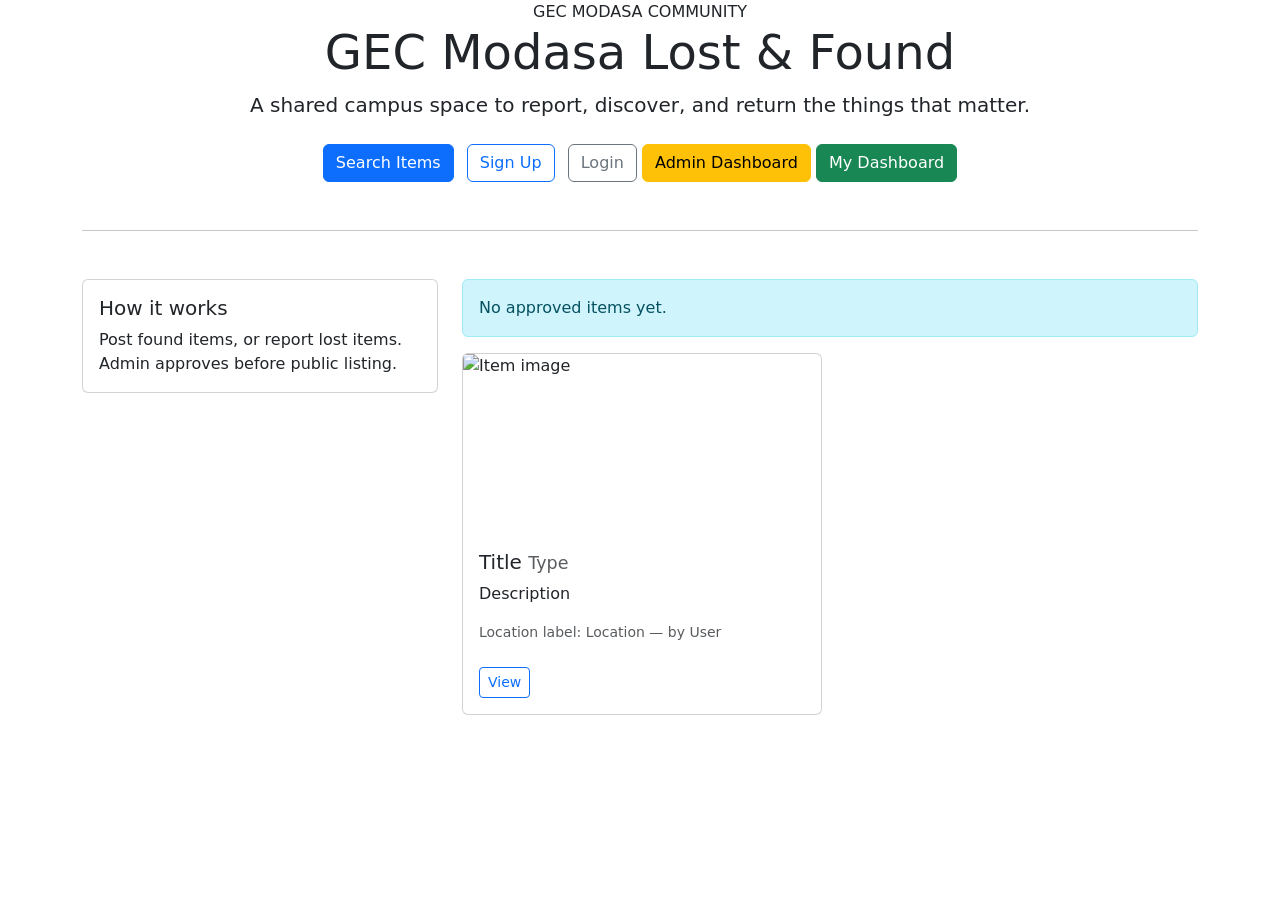
<file: src/main/resources/templates/index.html>
<!DOCTYPE html>
<html xmlns:th="http://www.thymeleaf.org">
<head>
    <meta charset="utf-8">
    <title>GEC Modasa Lost &amp; Found</title>
    <meta name="viewport" content="width=device-width, initial-scale=1">
    <link href="https://cdn.jsdelivr.net/npm/bootstrap@5.3.2/dist/css/bootstrap.min.css" rel="stylesheet">
    <link th:href="@{/css/style.css}" rel="stylesheet">
    <link th:href="@{/css/index.css}" rel="stylesheet">
</head>
<body class="home-page">
<div th:replace="~{fragments/navbar :: navbar}"></div>
<main class="home-main">
<div class="container page-section">
    <section class="home-hero text-center">
        <span class="home-kicker">GEC MODASA COMMUNITY</span>
        <h1 class="display-5">GEC Modasa Lost &amp; Found</h1>
        <p class="lead">A shared campus space to report, discover, and return the things that matter.</p>
        <div class="mt-4 hero-actions">
            <a th:href="@{/browse}" class="btn btn-primary me-2">Search Items</a>
            <th:block th:if="${currentUser == null}">
                <a th:href="@{/register}" class="btn btn-outline-primary me-2">Sign Up</a>
                <a th:href="@{/login}" class="btn btn-outline-secondary">Login</a>
            </th:block>
            <th:block th:if="${currentUser != null}">
                <a th:if="${currentUser.admin}" th:href="@{/admin}" class="btn btn-warning">Admin Dashboard</a>
                <a th:if="${!currentUser.admin}" th:href="@{/dashboard}" class="btn btn-success">My Dashboard</a>
            </th:block>
        </div>
    </section>

    <hr class="home-divider my-5">

    <div class="row home-content">
        <div class="col-md-4">
            <div class="card mb-3">
                <div class="card-body">
                    <h5 class="card-title">How it works</h5>
                    <p class="card-text">Post found items, or report lost items. Admin approves before public listing.</p>
                </div>
            </div>
        </div>
        <div class="col-md-8">
            <div th:if="${#lists.isEmpty(recentItems)}" class="alert alert-info">No approved items yet.</div>
            <div th:if="${!#lists.isEmpty(recentItems)}" class="row row-cols-1 row-cols-md-2 g-3">
                <div class="col" th:each="item : ${recentItems}">
                    <div class="card h-100">
                        <img th:if="${item.image != null}" th:src="@{'/uploads/' + ${item.image}}"
                             class="card-img-top" style="height:180px;object-fit:cover" alt="Item image">
                        <div class="card-body">
                            <h5 class="card-title">
                                <span th:text="${item.title}">Title</span>
                                <small class="text-muted" th:text="${#strings.capitalize(item.type.name())}">Type</small>
                            </h5>
                            <p class="card-text" th:text="${item.description}">Description</p>
                            <p class="text-muted small">
                                <span th:text="${item.type.name() == 'lost' ? 'Lost at' : 'Found at'}">Location label</span>:
                                <span th:text="${item.location}">Location</span>
                                &mdash; by <span th:text="${item.addedName}">User</span>
                            </p>
                            <a th:href="@{/item/{id}(id=${item.id})}" class="btn btn-sm btn-outline-primary mt-2">View</a>
                        </div>
                    </div>
                </div>
            </div>
        </div>
    </div>
</div>
</main>
<script src="https://cdn.jsdelivr.net/npm/bootstrap@5.3.2/dist/js/bootstrap.bundle.min.js"></script>
</body>
</html>
</file>
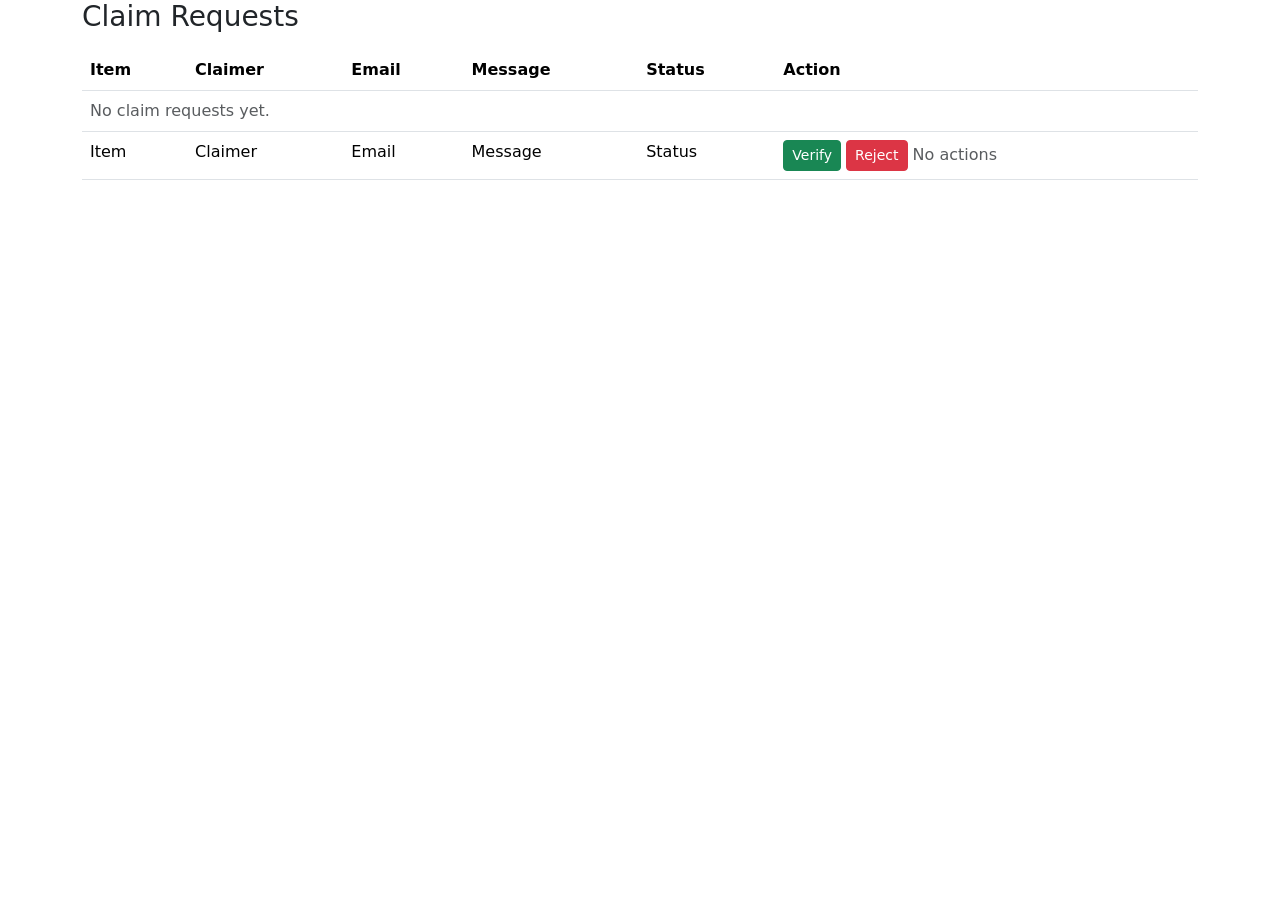
<file: src/main/resources/templates/admin-claims.html>
<!DOCTYPE html>
<html xmlns:th="http://www.thymeleaf.org">
<head>
    <meta charset="utf-8">
    <meta name="viewport" content="width=device-width, initial-scale=1">
    <title>Claim Requests</title>
    <link href="https://cdn.jsdelivr.net/npm/bootstrap@5.3.2/dist/css/bootstrap.min.css" rel="stylesheet">
    <link th:href="@{/css/style.css}" rel="stylesheet">
</head>
<body>
<div th:replace="~{fragments/navbar :: navbar}"></div>
<div class="container page-section">
    <h3 class="mb-3">Claim Requests</h3>
    <div class="table-responsive">
        <table class="table">
            <thead><tr><th>Item</th><th>Claimer</th><th>Email</th><th>Message</th><th>Status</th><th>Action</th></tr></thead>
            <tbody>
            <tr th:if="${#lists.isEmpty(claims)}">
                <td colspan="6" class="text-muted">No claim requests yet.</td>
            </tr>
            <tr th:each="claim : ${claims}">
                <td th:text="${claim.itemTitle}">Item</td>
                <td th:text="${claim.claimerName}">Claimer</td>
                <td th:text="${claim.claimerEmail}">Email</td>
                <td th:text="${claim.message}">Message</td>
                <td th:text="${#strings.capitalize(claim.status.name())}">Status</td>
                <td>
                    <th:block th:if="${claim.status.name() == 'requested'}">
                        <a class="btn btn-sm btn-success" th:href="@{/admin(action='verify_claim', id=${claim.id})}">Verify</a>
                        <a class="btn btn-sm btn-danger" th:href="@{/admin(action='reject_claim', id=${claim.id})}">Reject</a>
                    </th:block>
                    <span th:if="${claim.status.name() != 'requested'}" class="text-muted">No actions</span>
                </td>
            </tr>
            </tbody>
        </table>
    </div>
</div>
<script src="https://cdn.jsdelivr.net/npm/bootstrap@5.3.2/dist/js/bootstrap.bundle.min.js"></script>
</body>
</html>
</file>
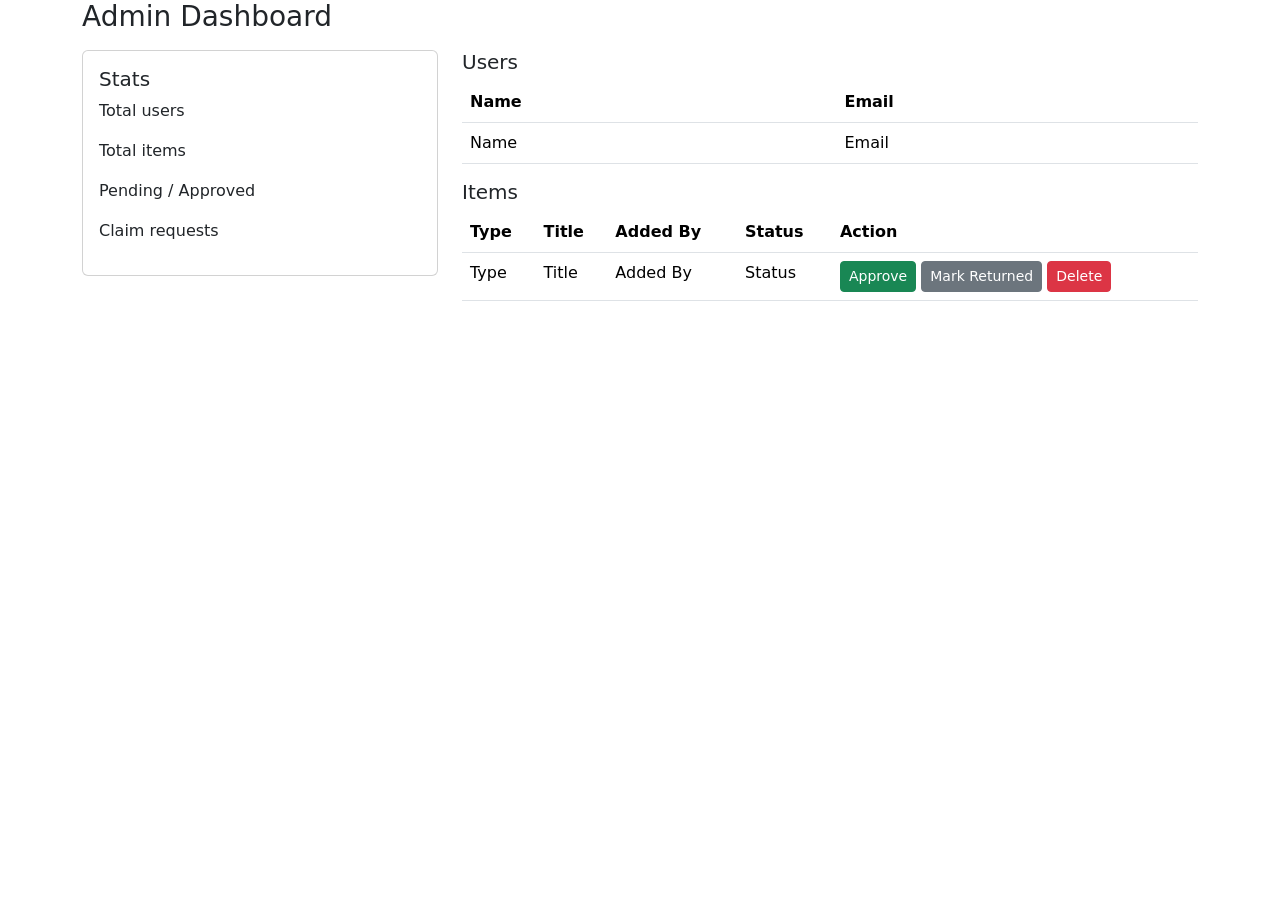
<file: src/main/resources/templates/admin-dashboard.html>
<!DOCTYPE html>
<html xmlns:th="http://www.thymeleaf.org">
<head>
    <meta charset="utf-8">
    <meta name="viewport" content="width=device-width, initial-scale=1">
    <title>Admin Dashboard</title>
    <link href="https://cdn.jsdelivr.net/npm/bootstrap@5.3.2/dist/css/bootstrap.min.css" rel="stylesheet">
    <link th:href="@{/css/style.css}" rel="stylesheet">
</head>
<body>
<div th:replace="~{fragments/navbar :: navbar}"></div>
<div class="container page-section">
    <h3 class="mb-3">Admin Dashboard</h3>
    <div class="row">
        <div class="col-md-4">
            <div class="card mb-3">
                <div class="card-body">
                    <h5>Stats</h5>
                    <p th:text="'Total users: ' + ${totalUsers}">Total users</p>
                    <p th:text="'Total items: ' + ${totalItems}">Total items</p>
                    <p th:text="'Pending: ' + ${pendingItems} + ' | Approved: ' + ${approvedItems}">Pending / Approved</p>
                    <p th:text="'Claim requests: ' + ${requestedClaims}">Claim requests</p>
                </div>
            </div>
        </div>
        <div class="col-md-8">
            <h5>Users</h5>
            <div class="table-responsive">
                <table class="table">
                    <thead><tr><th>Name</th><th>Email</th></tr></thead>
                    <tbody>
                    <tr th:each="u : ${users}">
                        <td th:text="${u.name}">Name</td>
                        <td th:text="${u.email}">Email</td>
                    </tr>
                    </tbody>
                </table>
            </div>

            <h5>Items</h5>
            <div class="table-responsive">
                <table class="table">
                    <thead><tr><th>Type</th><th>Title</th><th>Added By</th><th>Status</th><th>Action</th></tr></thead>
                    <tbody>
                    <tr th:each="it : ${items}">
                        <td th:text="${#strings.capitalize(it.type.name())}">Type</td>
                        <td th:text="${it.title}">Title</td>
                        <td th:text="${it.addedName}">Added By</td>
                        <td th:text="${#strings.capitalize(it.status.name())}">Status</td>
                        <td>
                            <a th:if="${it.status.name() == 'pending'}" class="btn btn-sm btn-success"
                               th:href="@{/admin(action='approve', id=${it.id})}">Approve</a>
                            <a th:if="${it.status.name() == 'approved'}" class="btn btn-sm btn-secondary"
                               th:href="@{/admin(action='returned', id=${it.id})}">Mark Returned</a>
                            <a class="btn btn-sm btn-danger" th:href="@{/admin(action='delete', id=${it.id})}">Delete</a>
                        </td>
                    </tr>
                    </tbody>
                </table>
            </div>
        </div>
    </div>
</div>
<script src="https://cdn.jsdelivr.net/npm/bootstrap@5.3.2/dist/js/bootstrap.bundle.min.js"></script>
</body>
</html>
</file>
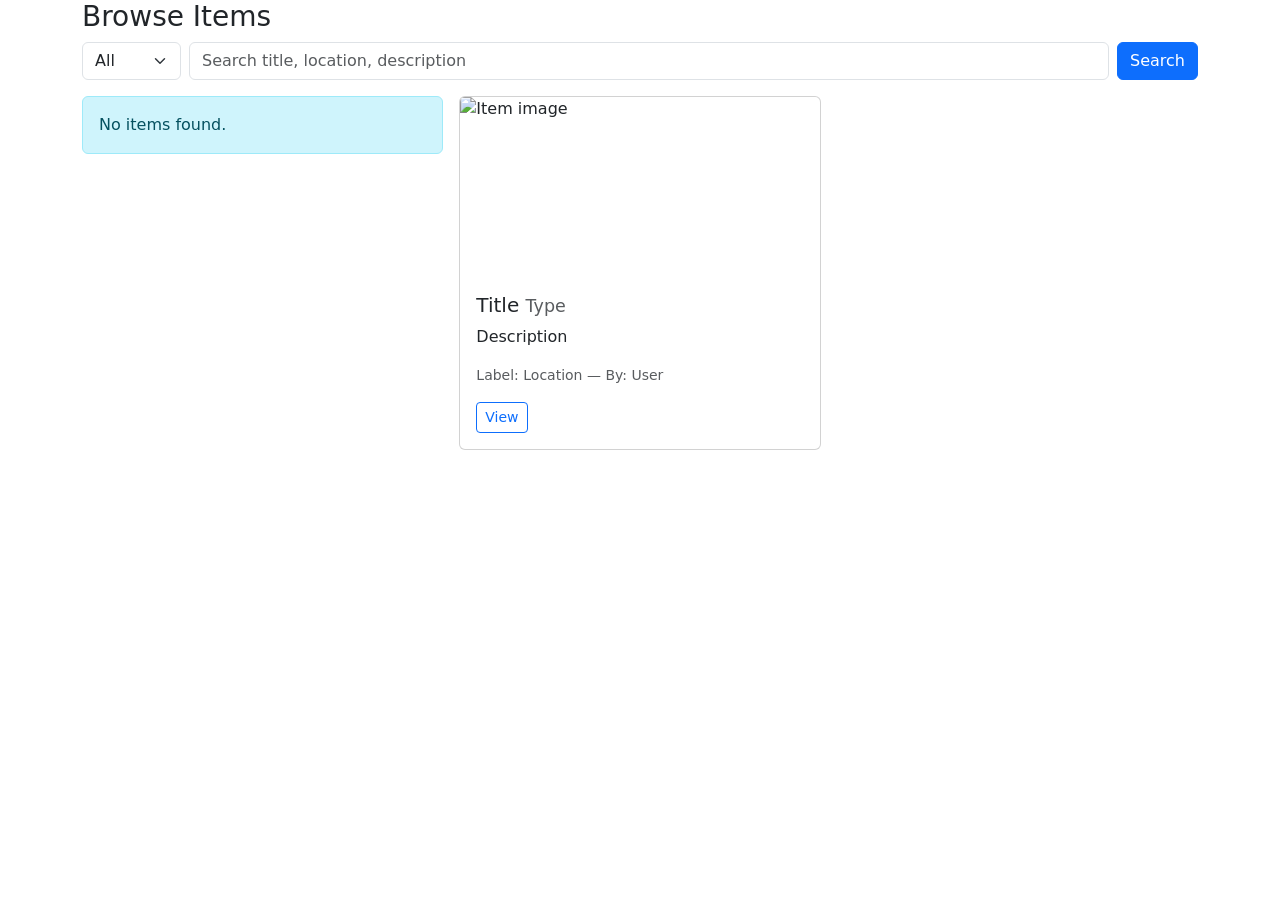
<file: src/main/resources/templates/browse.html>
<!DOCTYPE html>
<html xmlns:th="http://www.thymeleaf.org">
<head>
    <meta charset="utf-8">
    <meta name="viewport" content="width=device-width, initial-scale=1">
    <title>Browse Items</title>
    <link href="https://cdn.jsdelivr.net/npm/bootstrap@5.3.2/dist/css/bootstrap.min.css" rel="stylesheet">
    <link th:href="@{/css/style.css}" rel="stylesheet">
</head>
<body>
<div th:replace="~{fragments/navbar :: navbar}"></div>
<div class="container page-section">
    <h3>Browse Items</h3>
    <form class="row g-2 mb-3" method="get" th:action="@{/browse}">
        <div class="col-auto">
            <select name="type" class="form-select">
                <option value="all" th:selected="${type == 'all'}">All</option>
                <option value="lost" th:selected="${type == 'lost'}">Lost</option>
                <option value="found" th:selected="${type == 'found'}">Found</option>
            </select>
        </div>
        <div class="col">
            <input name="q" th:value="${q}" class="form-control" placeholder="Search title, location, description">
        </div>
        <div class="col-auto">
            <button class="btn btn-primary">Search</button>
        </div>
    </form>

    <div class="row row-cols-1 row-cols-md-3 g-3">
        <div class="col" th:if="${#lists.isEmpty(items)}">
            <div class="alert alert-info">No items found.</div>
        </div>
        <div class="col" th:each="it : ${items}">
            <div class="card h-100">
                <img th:if="${it.image != null}" th:src="@{'/uploads/' + ${it.image}}"
                     class="card-img-top" style="height:180px;object-fit:cover;" alt="Item image">
                <div class="card-body">
                    <h5 class="card-title">
                        <span th:text="${it.title}">Title</span>
                        <small class="text-muted" th:text="${#strings.capitalize(it.type.name())}">Type</small>
                    </h5>
                    <p class="card-text" th:text="${#strings.substring(it.description, 0, #strings.length(it.description) > 150 ? 150 : #strings.length(it.description)) + (#strings.length(it.description) > 150 ? '...' : '')}">Description</p>
                    <p class="small text-muted">
                        <span th:text="${it.type.name() == 'lost' ? 'Lost at' : 'Found at'}">Label</span>:
                        <span th:text="${it.location}">Location</span>
                        &mdash; By: <span th:text="${it.addedName}">User</span>
                    </p>
                    <a th:href="@{/item/{id}(id=${it.id})}" class="btn btn-sm btn-outline-primary">View</a>
                </div>
            </div>
        </div>
    </div>
</div>
<script src="https://cdn.jsdelivr.net/npm/bootstrap@5.3.2/dist/js/bootstrap.bundle.min.js"></script>
</body>
</html>
</file>
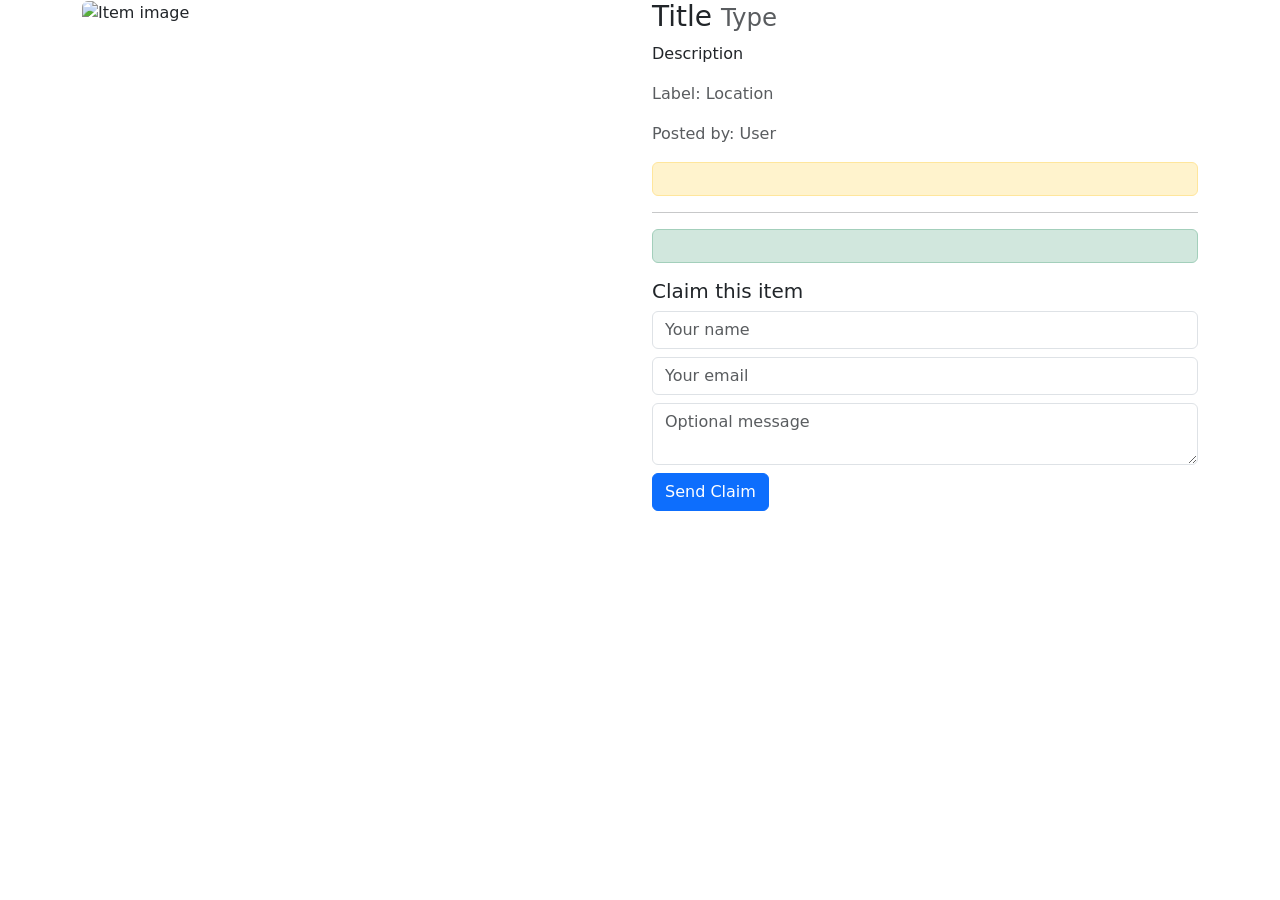
<file: src/main/resources/templates/item-view.html>
<!DOCTYPE html>
<html xmlns:th="http://www.thymeleaf.org">
<head>
    <meta charset="utf-8">
    <meta name="viewport" content="width=device-width, initial-scale=1">
    <title>Item Details</title>
    <link href="https://cdn.jsdelivr.net/npm/bootstrap@5.3.2/dist/css/bootstrap.min.css" rel="stylesheet">
    <link th:href="@{/css/style.css}" rel="stylesheet">
</head>
<body>
<div th:replace="~{fragments/navbar :: navbar}"></div>
<div class="container page-section">
    <div class="row">
        <div class="col-md-6">
            <img th:if="${item.image != null}" th:src="@{'/uploads/' + ${item.image}}" class="img-fluid rounded" alt="Item image">
        </div>
        <div class="col-md-6">
            <h3>
                <span th:text="${item.title}">Title</span>
                <small class="text-muted" th:text="${#strings.capitalize(item.type.name())}">Type</small>
            </h3>
            <p th:text="${item.description}">Description</p>
            <p class="text-muted">
                <span th:text="${item.type.name() == 'lost' ? 'Lost at' : 'Found at'}">Label</span>:
                <span th:text="${item.location}">Location</span>
            </p>
            <p class="text-muted">Posted by: <span th:text="${item.addedName}">User</span></p>
            <div th:if="${item.status.name() != 'approved'}" class="alert alert-warning"
                 th:text="'This item is not public (status: ' + ${item.status.name()} + ').'"></div>
            <hr>
            <div th:if="${claimMsg}" class="alert alert-success" th:text="${claimMsg}"></div>
            <h5>Claim this item</h5>
            <form method="post" th:action="@{/item/{id}/claim(id=${item.id})}">
                <input name="claimerName" class="form-control mb-2" placeholder="Your name" required>
                <input name="claimerEmail" type="email" class="form-control mb-2" placeholder="Your email" required>
                <textarea name="message" class="form-control mb-2" placeholder="Optional message"></textarea>
                <button class="btn btn-primary">Send Claim</button>
            </form>
        </div>
    </div>
</div>
<script src="https://cdn.jsdelivr.net/npm/bootstrap@5.3.2/dist/js/bootstrap.bundle.min.js"></script>
</body>
</html>
</file>
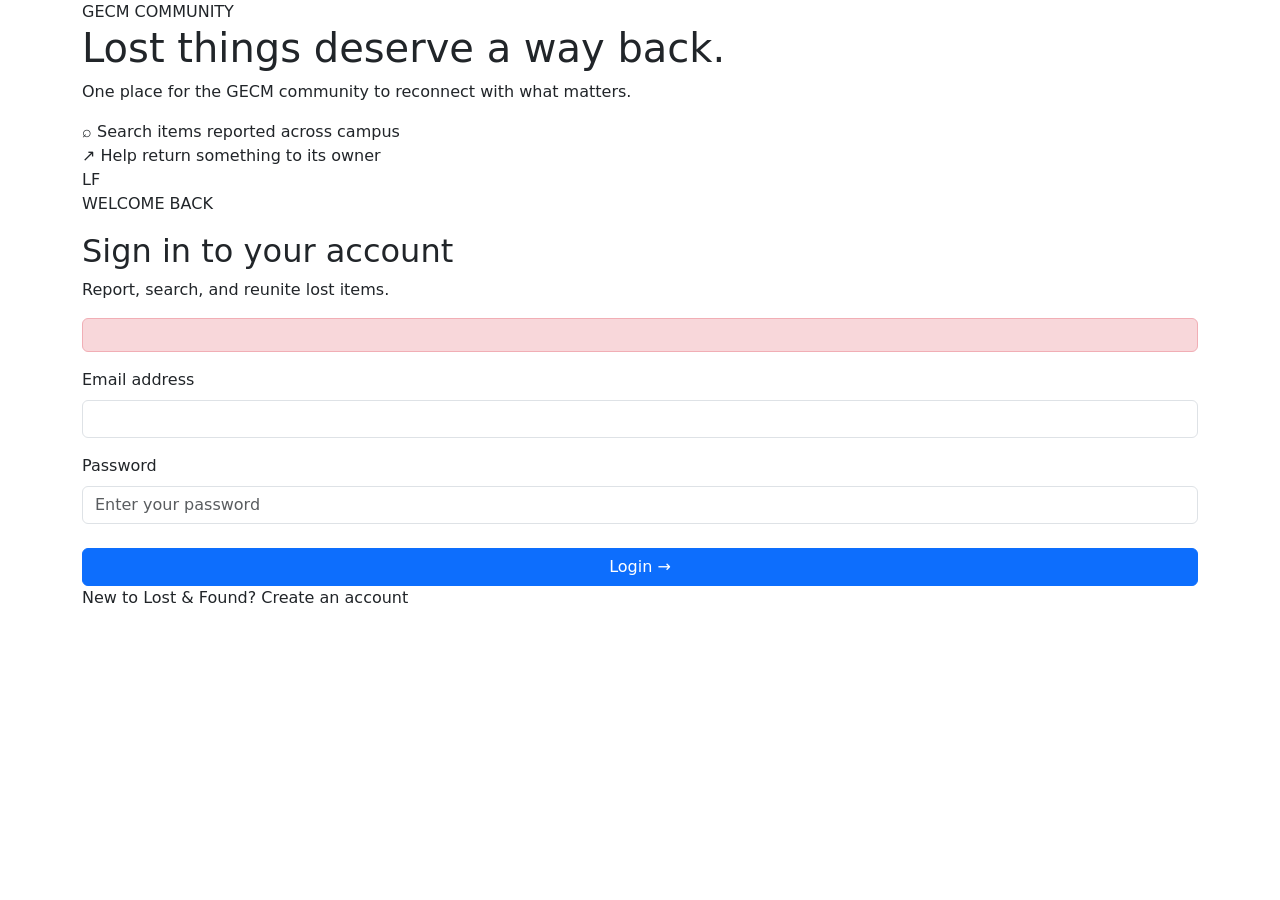
<file: src/main/resources/templates/login.html>
<!DOCTYPE html>
<html xmlns:th="http://www.thymeleaf.org">
<head>
    <meta charset="utf-8">
    <meta name="viewport" content="width=device-width, initial-scale=1">
    <title>Login</title>
    <link href="https://cdn.jsdelivr.net/npm/bootstrap@5.3.2/dist/css/bootstrap.min.css" rel="stylesheet">
    <link th:href="@{/css/style.css}" rel="stylesheet">
    <link th:href="@{/css/login.css}" rel="stylesheet">
</head>
<body class="login-page">
<div th:replace="~{fragments/navbar :: navbar}"></div>
<main class="login-shell">
    <div class="container">
        <div class="login-card">
            <section class="login-story">
                <div class="story-content">
                    <span class="story-badge">GECM COMMUNITY</span>
                    <h1>Lost things deserve a way back.</h1>
                    <p>One place for the GECM community to reconnect with what matters.</p>
                    <div class="story-item">
                        <span class="story-icon">⌕</span>
                        <span>Search items reported across campus</span>
                    </div>
                    <div class="story-item">
                        <span class="story-icon">↗</span>
                        <span>Help return something to its owner</span>
                    </div>
                </div>
            </section>
            <section class="login-form-panel">
                <div class="login-form-content">
                    <div class="login-heading">
                        <span class="login-mark">LF</span>
                        <div>
                            <p class="eyebrow" th:text="${isAdmin} ? 'ADMIN PORTAL' : 'WELCOME BACK'">WELCOME BACK</p>
                            <h2 th:text="${isAdmin} ? 'Admin Login' : 'Sign in to your account'">Sign in to your account</h2>
                        </div>
                    </div>
                    <p class="login-subtitle" th:text="${isAdmin} ? 'Manage reports and claims securely.' : 'Report, search, and reunite lost items.'">Report, search, and reunite lost items.</p>
                    <div th:if="${error}" class="alert alert-danger" th:text="${error}"></div>
                    <form method="post" th:action="@{/login}">
                        <input type="hidden" name="admin" th:if="${isAdmin}" value="1">
                        <label class="form-label" for="email">Email address</label>
                        <input id="email" class="form-control" name="email" type="email"
                               th:placeholder="${isAdmin} ? 'Admin email' : 'name@gmail.com'" required>
                        <label class="form-label mt-3" for="password">Password</label>
                        <input id="password" class="form-control" name="password" type="password" placeholder="Enter your password" required>
                        <button class="btn btn-primary login-submit w-100 mt-4" type="submit">Login <span>→</span></button>
                        <p class="register-note" th:if="${!isAdmin}">New to Lost &amp; Found? <a th:href="@{/register}">Create an account</a></p>
                    </form>
                </div>
            </section>
        </div>
    </div>
</main>
<script src="https://cdn.jsdelivr.net/npm/bootstrap@5.3.2/dist/js/bootstrap.bundle.min.js"></script>
</body>
</html>
</file>
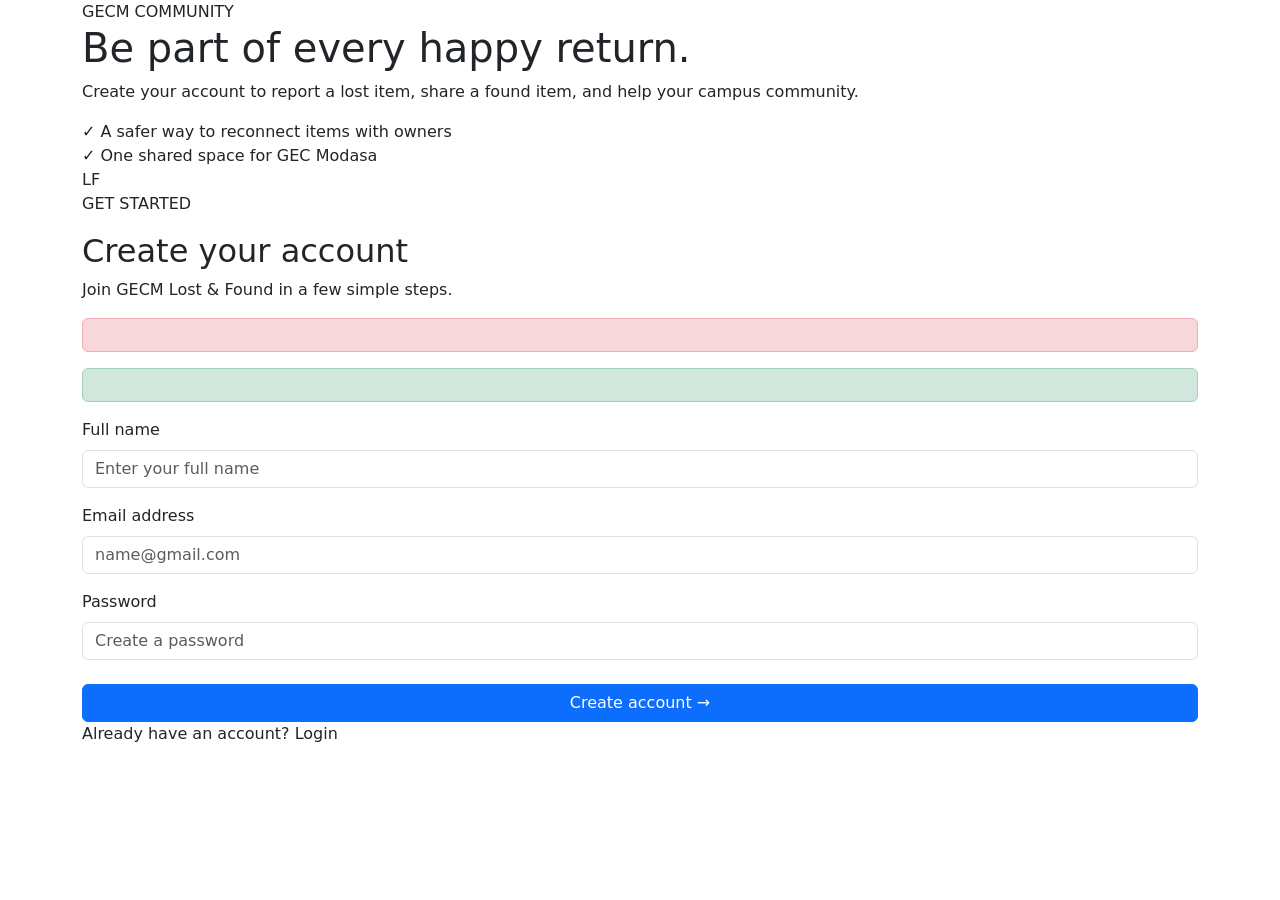
<file: src/main/resources/templates/register.html>
<!DOCTYPE html>
<html xmlns:th="http://www.thymeleaf.org">
<head>
    <meta charset="utf-8">
    <meta name="viewport" content="width=device-width, initial-scale=1">
    <title>Register</title>
    <link href="https://cdn.jsdelivr.net/npm/bootstrap@5.3.2/dist/css/bootstrap.min.css" rel="stylesheet">
    <link th:href="@{/css/style.css}" rel="stylesheet">
    <link th:href="@{/css/register.css}" rel="stylesheet">
</head>
<body class="register-page">
<div th:replace="~{fragments/navbar :: navbar}"></div>
<main class="register-shell">
    <div class="container">
        <div class="register-card">
            <section class="register-story">
                <div class="register-story-content">
                    <span class="register-badge">GECM COMMUNITY</span>
                    <h1>Be part of every happy return.</h1>
                    <p>Create your account to report a lost item, share a found item, and help your campus community.</p>
                    <div class="register-benefit"><span>✓</span> A safer way to reconnect items with owners</div>
                    <div class="register-benefit"><span>✓</span> One shared space for GEC Modasa</div>
                </div>
            </section>
            <section class="register-form-panel">
                <div class="register-form-content">
                    <div class="register-heading">
                        <span class="register-mark">LF</span>
                        <div><p class="register-eyebrow">GET STARTED</p><h2>Create your account</h2></div>
                    </div>
                    <p class="register-subtitle">Join GECM Lost &amp; Found in a few simple steps.</p>
                    <div th:if="${error}" class="alert alert-danger" th:text="${error}"></div>
                    <div th:if="${success}" class="alert alert-success" th:text="${success}"></div>
                    <form method="post" th:action="@{/register}">
                        <label class="form-label" for="name">Full name</label>
                        <input id="name" class="form-control" name="name" placeholder="Enter your full name" required>
                        <label class="form-label mt-3" for="email">Email address</label>
                        <input id="email" class="form-control" name="email" type="email" placeholder="name@gmail.com" required>
                        <label class="form-label mt-3" for="password">Password</label>
                        <input id="password" class="form-control" name="password" type="password" placeholder="Create a password" required>
                        <button class="btn btn-primary register-submit w-100 mt-4" type="submit">Create account <span>→</span></button>
                        <p class="login-note">Already have an account? <a th:href="@{/login}">Login</a></p>
                    </form>
                </div>
            </section>
        </div>
    </div>
</main>
<script src="https://cdn.jsdelivr.net/npm/bootstrap@5.3.2/dist/js/bootstrap.bundle.min.js"></script>
</body>
</html>
</file>
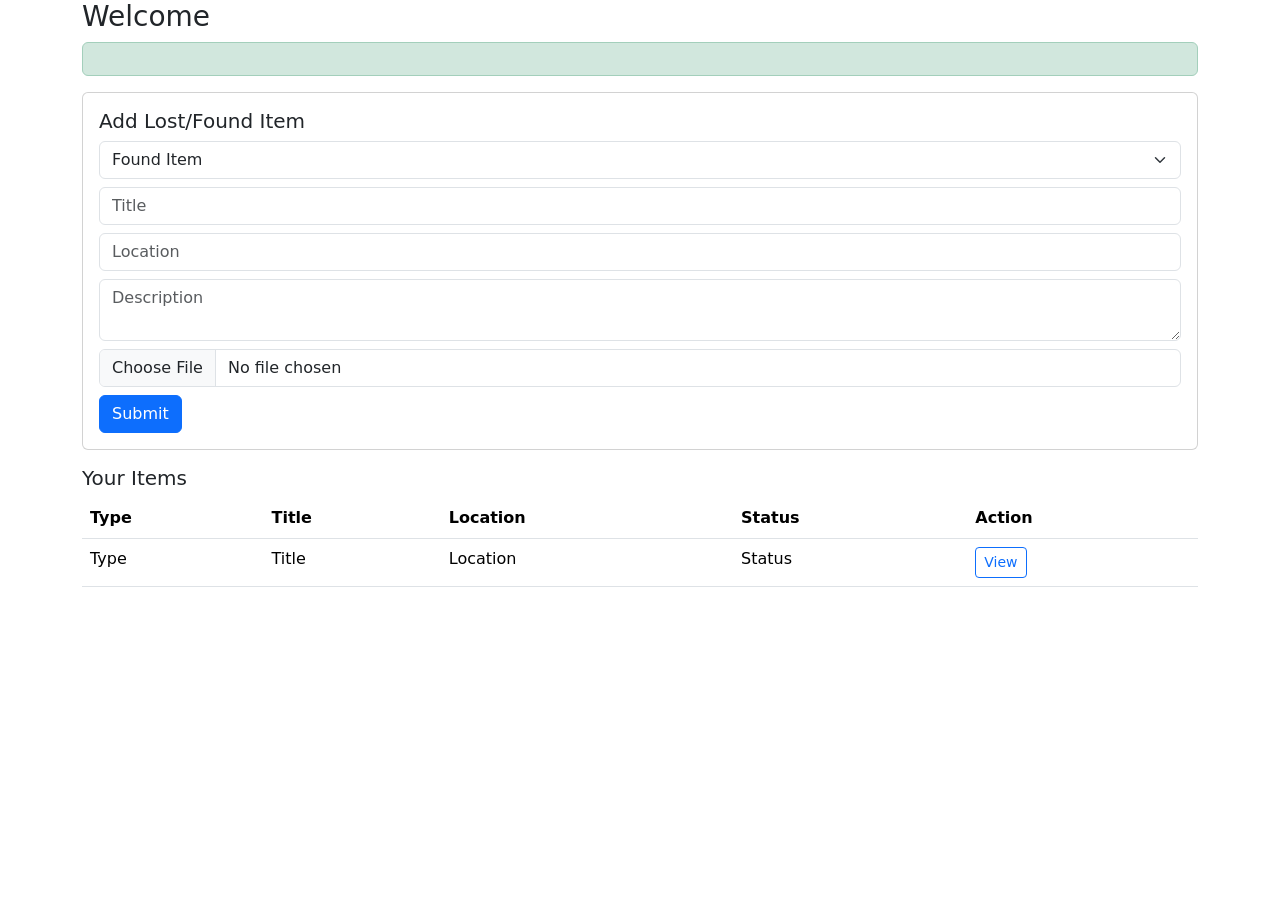
<file: src/main/resources/templates/user-dashboard.html>
<!DOCTYPE html>
<html xmlns:th="http://www.thymeleaf.org">
<head>
    <meta charset="utf-8">
    <meta name="viewport" content="width=device-width, initial-scale=1">
    <title>My Dashboard</title>
    <link href="https://cdn.jsdelivr.net/npm/bootstrap@5.3.2/dist/css/bootstrap.min.css" rel="stylesheet">
    <link th:href="@{/css/style.css}" rel="stylesheet">
</head>
<body>
<div th:replace="~{fragments/navbar :: navbar}"></div>
<div class="container page-section">
    <h3 th:text="'Welcome, ' + ${user.name}">Welcome</h3>
    <div th:if="${msg}" class="alert alert-success" th:text="${msg}"></div>
    <div class="card mb-3">
        <div class="card-body">
            <h5>Add Lost/Found Item</h5>
            <form method="post" th:action="@{/dashboard/add-item}" enctype="multipart/form-data">
                <select name="type" class="form-select mb-2">
                    <option value="found">Found Item</option>
                    <option value="lost">Lost Item</option>
                </select>
                <input name="title" class="form-control mb-2" placeholder="Title" required>
                <input name="location" class="form-control mb-2" placeholder="Location" required>
                <textarea name="description" class="form-control mb-2" placeholder="Description" required></textarea>
                <input type="file" name="image" class="form-control mb-2" accept="image/*">
                <button class="btn btn-primary">Submit</button>
            </form>
        </div>
    </div>

    <h5>Your Items</h5>
    <div class="table-responsive">
        <table class="table">
            <thead>
            <tr><th>Type</th><th>Title</th><th>Location</th><th>Status</th><th>Action</th></tr>
            </thead>
            <tbody>
            <tr th:each="it : ${myItems}">
                <td th:text="${#strings.capitalize(it.type.name())}">Type</td>
                <td th:text="${it.title}">Title</td>
                <td th:text="${it.location}">Location</td>
                <td th:text="${#strings.capitalize(it.status.name())}">Status</td>
                <td>
                    <a th:if="${it.status.name() != 'deleted'}" th:href="@{/item/{id}(id=${it.id})}"
                       class="btn btn-sm btn-outline-primary">View</a>
                </td>
            </tr>
            </tbody>
        </table>
    </div>
</div>
<script src="https://cdn.jsdelivr.net/npm/bootstrap@5.3.2/dist/js/bootstrap.bundle.min.js"></script>
</body>
</html>
</file>
